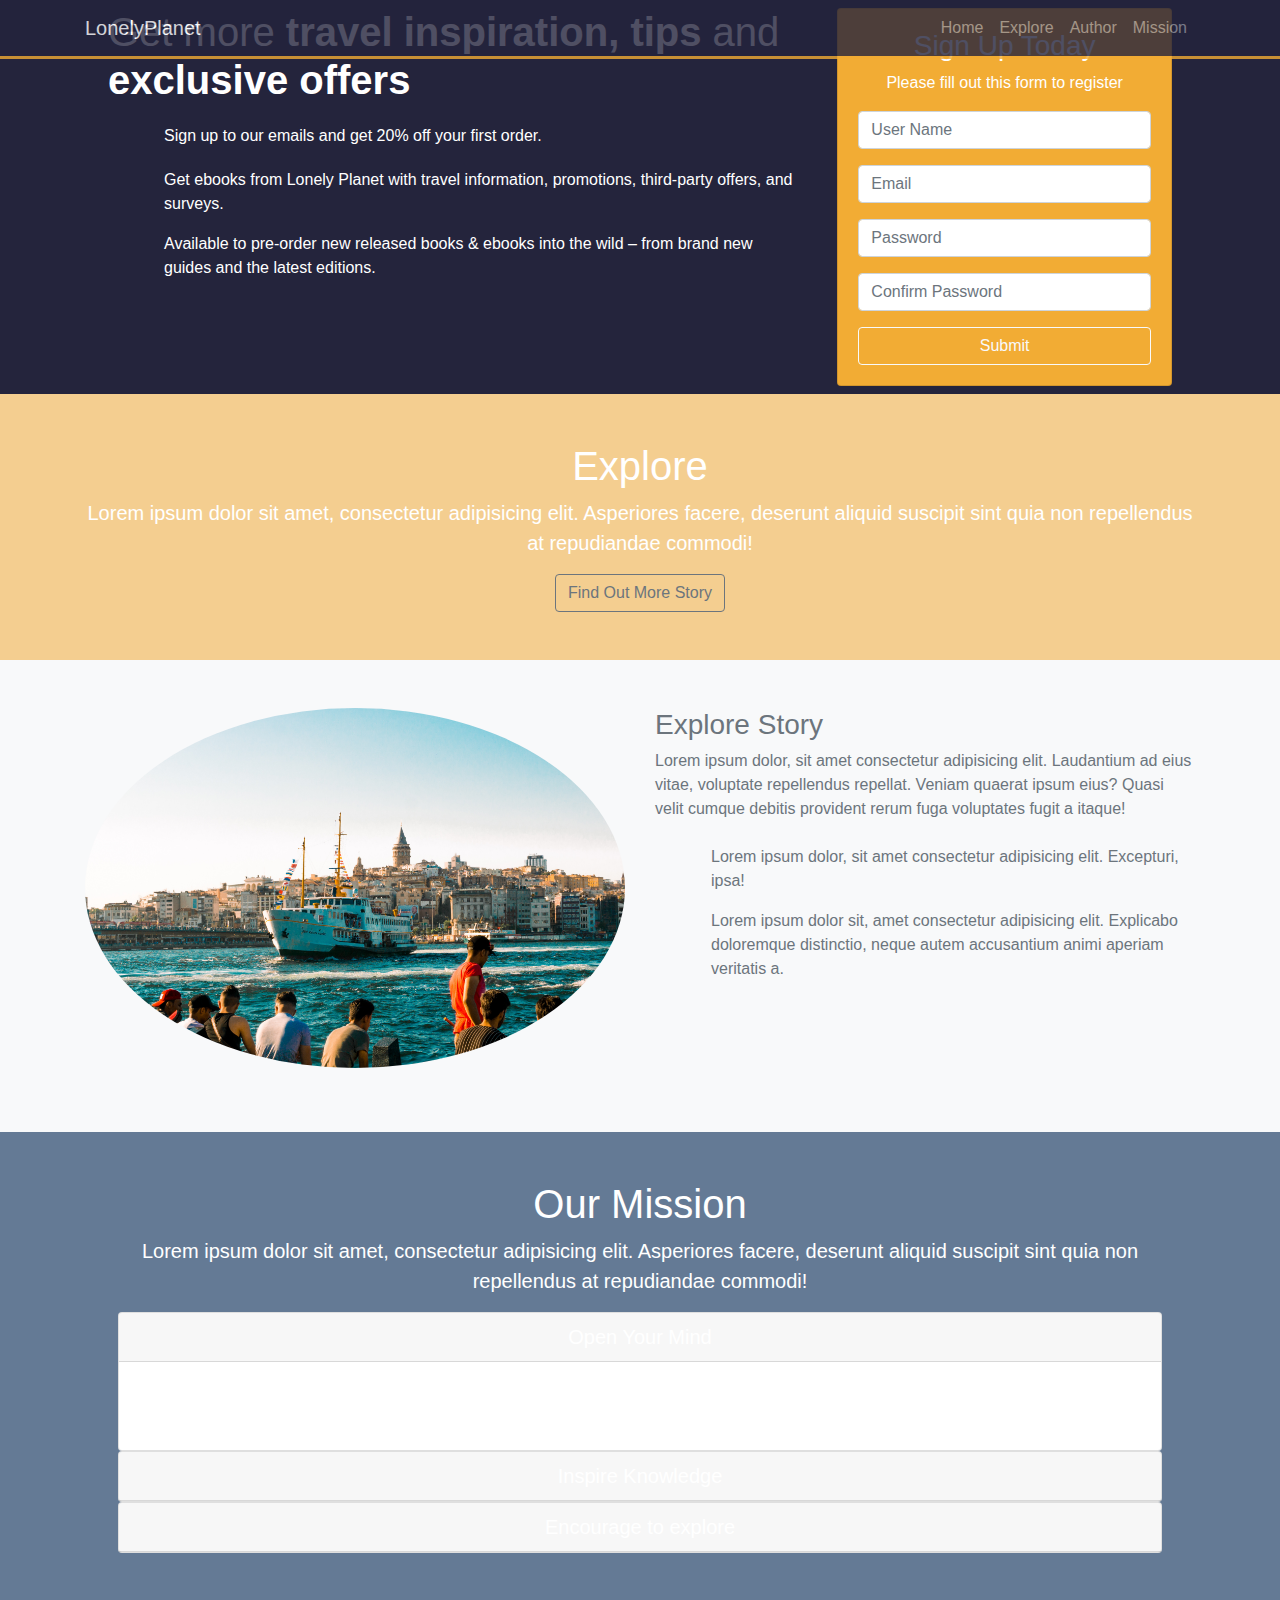
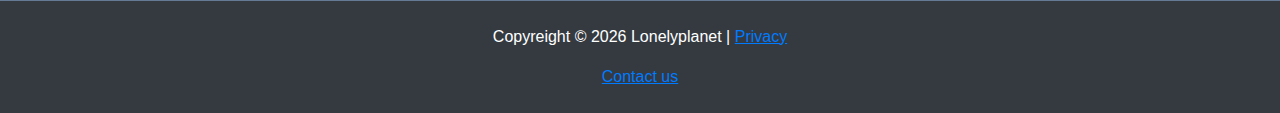
<file: project1/index.html>
<!DOCTYPE html>
<html lang="en">
<head>
    <meta charset="UTF-8">
    <meta name="viewport" content="width=device-width, initial-scale=1.0">
    <meta http-equiv="X-UA-Compatible" content="ie=edge">
    <link rel>
    <link rel="stylesheet" href="https://use.fontawesome.com/releases/v5.7.2/css/all.css" integrity="sha384-fnmOCqbTlWIlj8LyTjo7mOUStjsKC4pOpQbqyi7RrhN7udi9RwhKkMHpvLbHG9Sr" crossorigin="anonymous">
    <link rel="stylesheet" href="https://stackpath.bootstrapcdn.com/bootstrap/4.3.1/css/bootstrap.min.css" integrity="sha384-ggOyR0iXCbMQv3Xipma34MD+dH/1fQ784/j6cY/iJTQUOhcWr7x9JvoRxT2MZw1T" crossorigin="anonymous">
    <link rel="stylesheet" href="css/style.css">
    <title>LonelyPlanet</title>
</head>
<body data-spy="scroll" data-target="#main-nav" id="home">
    <nav id="main-nav" class="navbar navbar-expand-sm navbar-dark fixed-top" style="background-color:#24243c;">
        <div class="container">
            <a href="index.html" class="navbar-brand">LonelyPlanet</a>
            <button class="navbar-toggler" data-toggle="collapse" data-target="#navbarCollapse">
                <span class="navbar-toggler-icon"></span>
            </button>
            <div class="collapse navbar-collapse" id="navbarCollapse">
                <ul class="navbar-nav ml-auto">
                    <li class="nav-item">
                        <a href="#home-section" class="nav-link">Home</a>
                    </li>
                    <li class="nav-item">
                        <a href="#explore-head-section" class="nav-link">Explore</a>
                    </li>
                    <li class="nav-item">
                            <a href="#share-head-section" class="nav-link">Author</a>
                        </li>
                    <li class="nav-item">
                        <a href="#mission-head-section" class="nav-link">Mission</a>
                    </li>
                </ul>
            </div>
        </div>
    </nav>
    <!-- HOME SECTION -->
    <header id="home-section">
        <div class="dark-overlay">
            <div class="home-inner container">
                <div class="row m-2">
                    <div class="col-lg-8 col-md-7 col-sm-12 d-none d-block">
                        <h1 class="display-5">Get more  
                            <strong> travel inspiration, tips</strong> and 
                            <strong> exclusive offers</strong>
                        </h1>
                        <div class="d-flex">
                            <div class="p-4 align-self-center">
                                <i class="far fa-check-circle fa-2x"></i>
                            </div>
                            <div class="p-2 align-self-center">
                                Sign up to our emails and get 20% off your first order.
                            </div>
                        </div>
                        <div class="d-flex">
                            <div class="p-4 align-self-center">
                                <i class="far fa-check-circle fa-2x"></i>
                            </div>
                            <div class="p-2 align-self-center">
                                Get ebooks from Lonely Planet with travel information, promotions, third-party offers, and surveys.
                            </div>
                        </div>
                        <div class="d-flex">
                            <div class="p-4 align-self-center">
                                <i class="far fa-check-circle fa-2x"></i>
                            </div>
                            <div class="p-2 align-self-center">
                                Available to pre-order new released books & ebooks into the wild – from brand new guides and the latest editions. 
                            </div>
                        </div>
                    </div>
                    <div class="col-lg-4 col-md-5 d-none d-md-block">
                        <div class="card text-center card-form" style="background-color:#f2ac34">
                            <div class="card-body">
                                <h3>Sign Up Today</h3>
                                <p>Please fill out this form to register</p>
                                <form class="form-group">
                                    <input type="text" class="form-control form-control-md" placeholder="User Name">
                                </form>
                                <form class="form-group">
                                    <input type="email" class="form-control form-control-md" placeholder="Email">
                                </form>
                                <form class="form-group">
                                    <input type="password" class="form-control form-control-md" placeholder="Password">
                                </form>
                                <form class="form-group">
                                    <input type="password" class="form-control form-control-md" placeholder="Confirm Password">
                                </form>
                                <input type="submit" value="Submit" class="btn btn-outline-light btn-block">
                            </div>
                        </div>
                    </div>
                </div>
            </div>
            
        </div>
    </header>
    <header id="home-section-rwd-form" class="d-sm-block d-md-none">
        <div class="container">
            <div >
                <div class="card text-center card-form" style="background-color:#f2ac34">
                    <div class="card-body">
                        <h3>Sign Up Today</h3>
                        <p>Please fill out this form to register</p>
                        <form class="form-group">
                            <input type="text" class="form-control form-control-md" placeholder="User Name">
                        </form>
                        <form class="form-group">
                            <input type="email" class="form-control form-control-md" placeholder="Email">
                        </form>
                        <form class="form-group">
                            <input type="password" class="form-control form-control-md" placeholder="Password">
                        </form>
                        <form class="form-group">
                            <input type="password" class="form-control form-control-md" placeholder="Confirm Password">
                        </form>
                        <input type="submit" value="Submit" class="btn btn-outline-light btn-block">
                    </div>
                </div>
            </div>
        </div>
    </header>
    <!-- EXPLORE HEAD SECTION -->
    <section id="explore-head-section" style="background-color: #f4ce90" >
        <div class="container">
            <div class="row">
                <div class="col text-center py-5">
                    <h1 class="display-5">Explore</h1>
                    <p class="lead">Lorem ipsum dolor sit amet, consectetur adipisicing elit. Asperiores facere, deserunt aliquid suscipit sint quia non repellendus at repudiandae commodi!</p>
                    <button class="btn btn-outline-secondary" data-toggle="modal" data-target="#findMoreModal">Find Out More Story</button>
                </div>
            </div>
        </div>
    </section>
    <!-- FIND MORE MODAL -->
    <div id="findMoreModal" class="modal fade text-dark">
        <div class="modal-dialog">
            <div class="modal-content"   >
                <div class="modal-header">
                    <h5 class="modal-title">Subscribe E-book Now</h5>
                    <button class="close" data-dismiss="modal">
                        <span>&times;</span>
                    </button>
                </div>
                <div class="modal-body">
                    <form>
                        <div class="form-group">
                            <label for="name">Name</label>
                            <input type="text" class="form-control">
                        </div>
                        <div class="form-group">
                            <label for="email">Email</label>
                            <input type="email" class="form-control">
                        </div>
                    </form>
                </div>
                <div class="modal-footer">
                    <button class="btn btn-md btn-warning">Submit</button>
                </div>
            </div>
        </div>
    </div>
    <!-- EXPLORE SECTION -->
    <section id="explore-section" class="text-muted py-5 bg-light">
        <div class="container">
            <div class="row">
                <div class="col-lg-6">
                    <img src="img/river.jpg" alt="" class="img-fluid mb-3 rounded-circle">
                </div>
                <div class="col-lg-6">
                    <h3>Explore Story</h3>
                    <p>Lorem ipsum dolor, sit amet consectetur adipisicing elit. Laudantium ad eius vitae, voluptate repellendus repellat. Veniam quaerat ipsum eius? Quasi velit cumque debitis provident rerum fuga voluptates fugit a itaque!</p>
                    <div class="d-flex">
                        <div class="p-4 align-self-center">
                            <i class="far fa-check-circle fa-2x"></i>
                        </div>
                        <div class="p-2 align-self-center">
                            Lorem ipsum dolor, sit amet consectetur adipisicing elit. Excepturi, ipsa!
                        </div>
                    </div>
                    <div class="d-flex">
                        <div class="p-4 aligh-self-center">
                            <i class="far fa-check-circle fa-2x"></i>
                        </div>
                        <div class="p-2 align-self-center">
                            Lorem ipsum dolor sit, amet consectetur adipisicing elit. Explicabo doloremque distinctio, neque autem accusantium animi aperiam veritatis a.
                        </div>
                    </div>
                </div>
            </div>
        </div>
    </section>
     <!-- MISSION HEAD SECTION -->
    <section id="mission-head-section" style="background-color: #647A95" >
        <div class="container">
            <div class="row">
                <div class="col text-center p-5">
                    <div class="info-header">
                        <h1 class="display-5">Our Mission</h1>
                        <p class="lead">Lorem ipsum dolor sit amet, consectetur adipisicing elit. Asperiores facere, deserunt aliquid suscipit sint quia non repellendus at repudiandae commodi!</p>
                    </div>
                    <!-- ACCORDION -->
                    <div id="accordion">
                        <div class="card">
                            <div class="card-header">
                                <h5 class="mb-0">
                                    <div href='#collapse1' data-toggle="collapse" data-parent="#accordion">
                                        <i class="fa fa-chevron-circle-down"></i>  Open Your Mind
                                    </div>
                                </h5>
                            </div>
                            <div id="collapse1" class="collapse show">
                                <div class="card-body">
                                    Lorem ipsum dolor sit amet, consectetur adipisicing elit. Dolorum inventore nesciunt, doloremque, modi similique ea tempore laborum culpa nisi nihil distinctio sint eaque. Soluta perferendis labore impedit illo incidunt, tempore expedita deserunt molestiae nam rem!
                                </div>
                            </div>
                        </div>
                        <div class="card">
                            <div class="card-header">
                                <h5 class="mb-0">
                                    <div href='#collapse2' data-toggle="collapse" data-parent="#accordion">
                                        <i class="fa fa-chevron-circle-down"></i> Inspire Knowledge
                                    </div>
                                </h5>
                            </div>
                            <div id="collapse2" class="collapse">
                                <div class="card-body">
                                    Lorem ipsum dolor sit amet, consectetur adipisicing elit. Dolorum inventore nesciunt, doloremque, modi similique ea tempore laborum culpa nisi nihil distinctio sint eaque. Soluta perferendis labore impedit illo incidunt, tempore expedita deserunt molestiae nam rem!
                                </div>
                            </div>
                        </div>
                        <div class="card">
                            <div class="card-header">
                                <h5 class="mb-0">
                                    <div href='#collapse3' data-toggle="collapse" data-parent="#accordion">
                                        <i class="fa fa-chevron-circle-down"></i> Encourage to explore
                                    </div>
                                </h5>
                            </div>
                            <div id="collapse3" class="collapse">
                                <div class="card-body">
                                    Lorem ipsum dolor sit amet, consectetur adipisicing elit. Dolorum inventore nesciunt, doloremque, modi similique ea tempore laborum culpa nisi nihil distinctio sint eaque. Soluta perferendis labore impedit illo incidunt, tempore expedita deserunt molestiae nam rem!
                                </div>
                            </div>
                        </div>
                    </div>
                </div>
            </div>
        </div>
    </section>
    <!-- FOOTER -->
    <footer id="main-footer" class="bg-dark">
        <div class="container">
            <div class="row">
                <div class="col text-center py-4 ">
                    <p>Copyreight &copy; <span id="year"></span> Lonelyplanet | <a href="https://www.lonelyplanet.com/legal/privacy-policy/" target="_blank"><ins>Privacy</ins></a></p>
                    <a href="https://www.lonelyplanet.com/contact" target="_blank"><ins>Contact us</ins></a>
                </div>
            </div>
        </div>
    </footer>

    <script   src="https://code.jquery.com/jquery-3.3.1.min.js"   integrity="sha256-FgpCb/KJQlLNfOu91ta32o/NMZxltwRo8QtmkMRdAu8="   crossorigin="anonymous"></script>
    <script src="https://cdnjs.cloudflare.com/ajax/libs/popper.js/1.14.7/umd/popper.min.js" integrity="sha384-UO2eT0CpHqdSJQ6hJty5KVphtPhzWj9WO1clHTMGa3JDZwrnQq4sF86dIHNDz0W1" crossorigin="anonymous"></script>
    <script src="https://stackpath.bootstrapcdn.com/bootstrap/4.3.1/js/bootstrap.min.js" integrity="sha384-JjSmVgyd0p3pXB1rRibZUAYoIIy6OrQ6VrjIEaFf/nJGzIxFDsf4x0xIM+B07jRM" crossorigin="anonymous"></script>
    <script>
        //get the current year for the copyright
        $('#year').text(new Date().getFullYear());
        //Init Scrollspy
        $('body').scrollspy({ target:'#mail-nav'});
        //Smooth Scrolling
        $('#main-nav a').on('click',function(event){
            if(this.hash !==""){
                event.preventDefault();
                const hash = this.hash;
                $('html,body').animate({
                    scrollTop: $(hash).offset().top
                }, 800, function(){
                    window.location.hash = hash;
                })
            }
        })
    </script>
</body>
</html>
</file>
<file: project1/css/style.css>
body{
    background:#24243c;
    color:#fff;
}

.navbar{
    border-bottom:#f2ac34 3px solid;
    opacity: 0.8;
}
</file>
